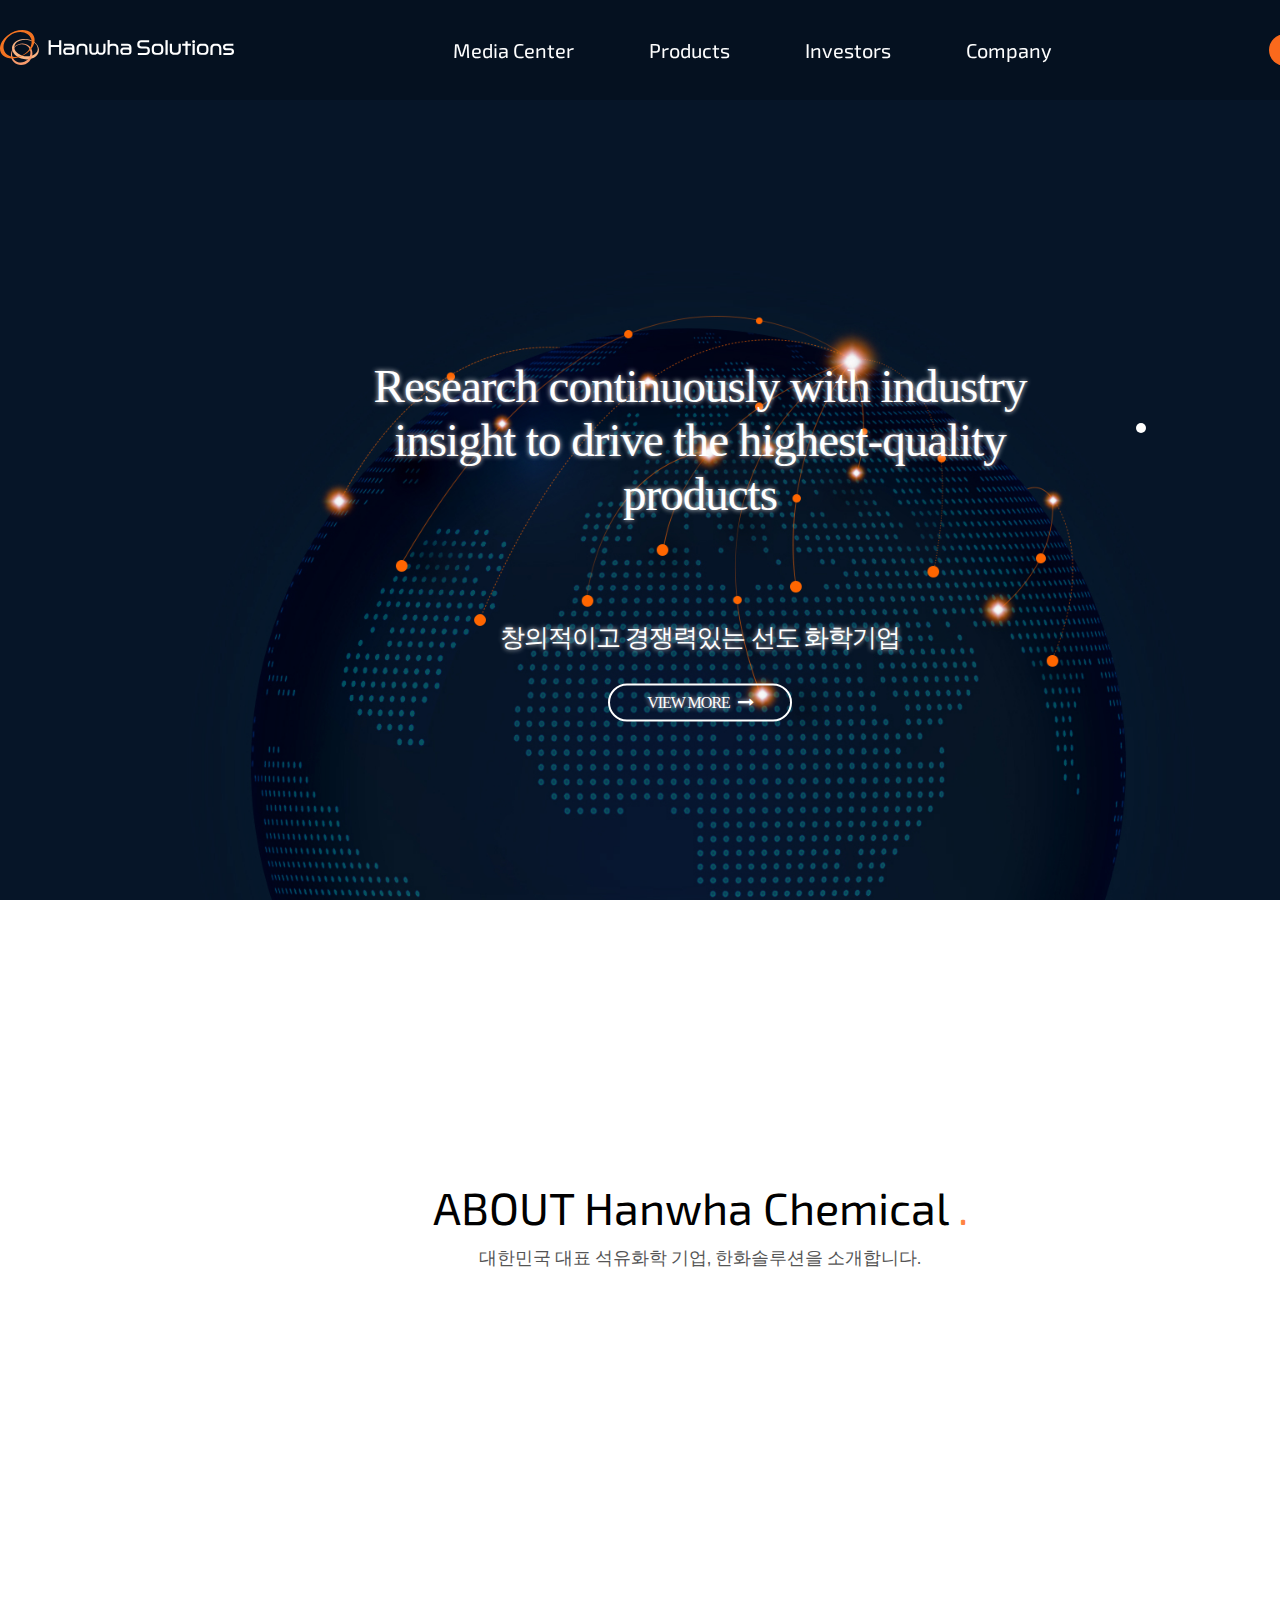
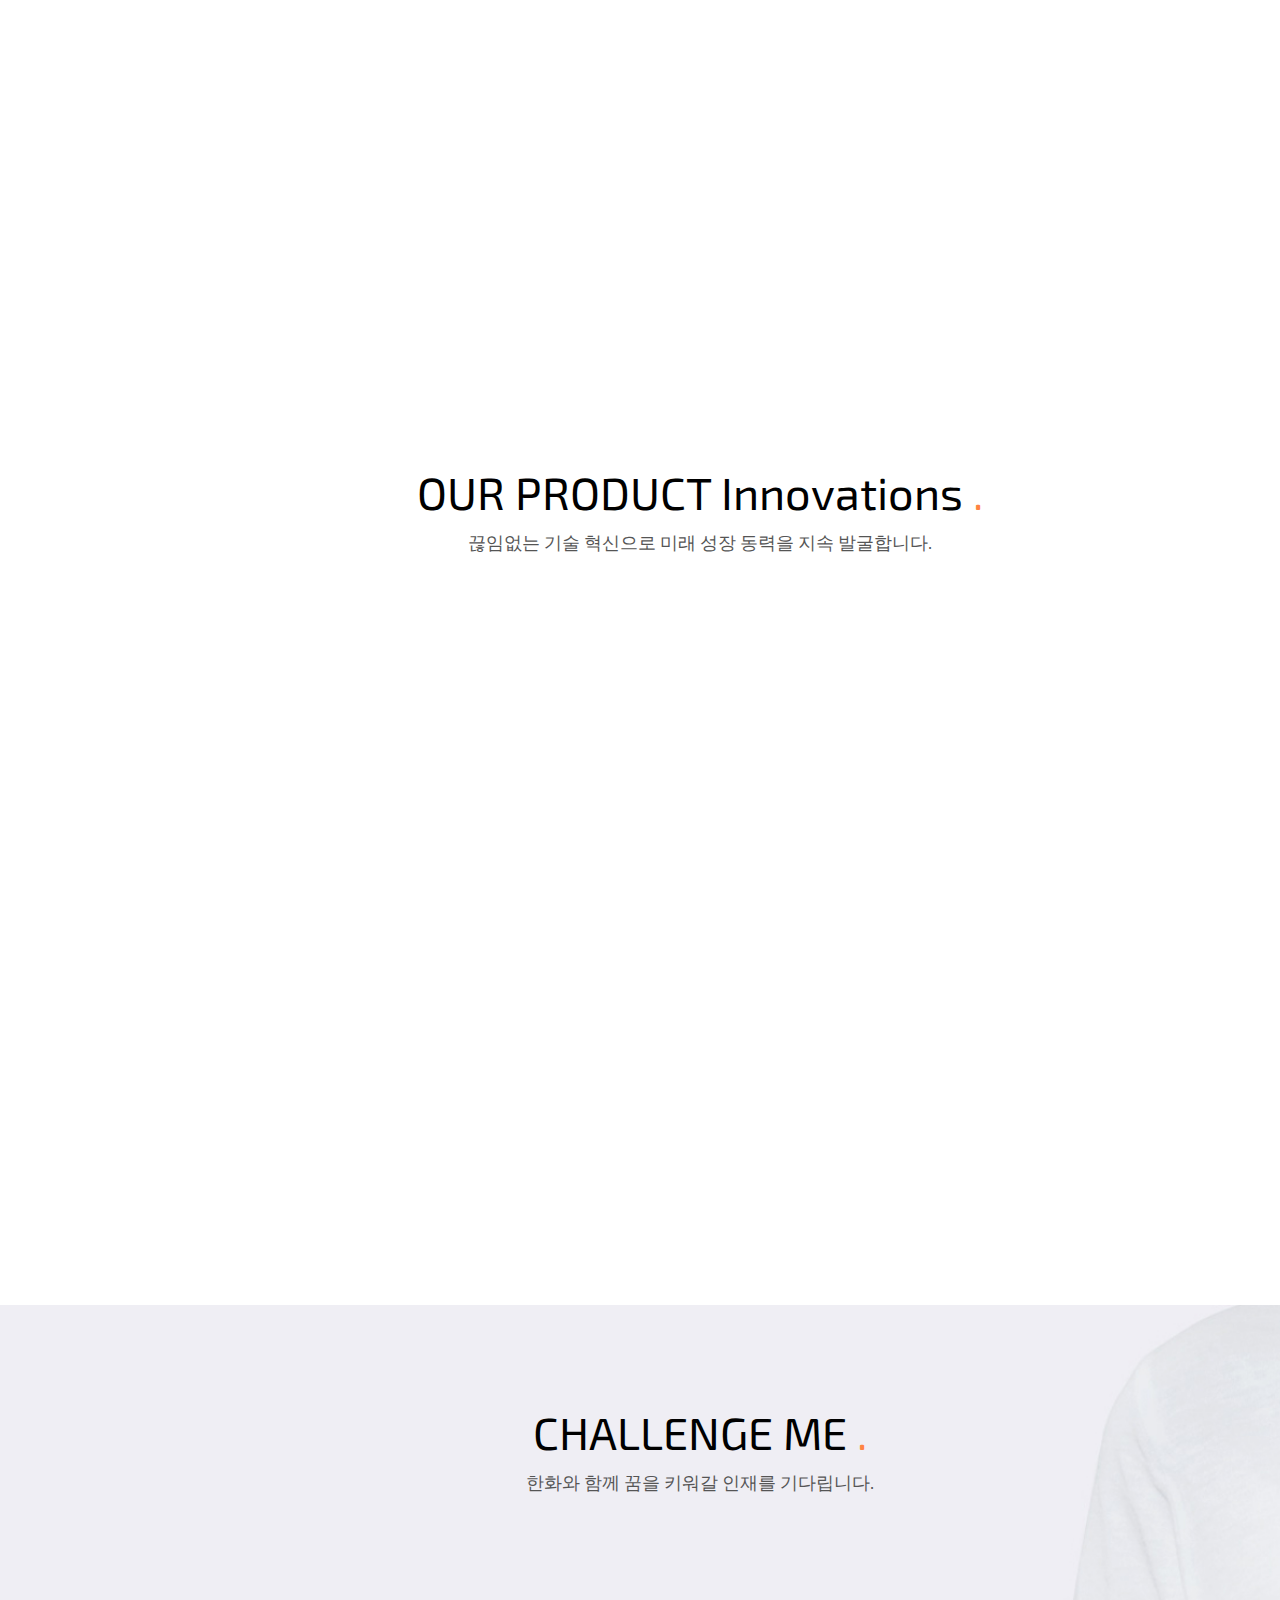
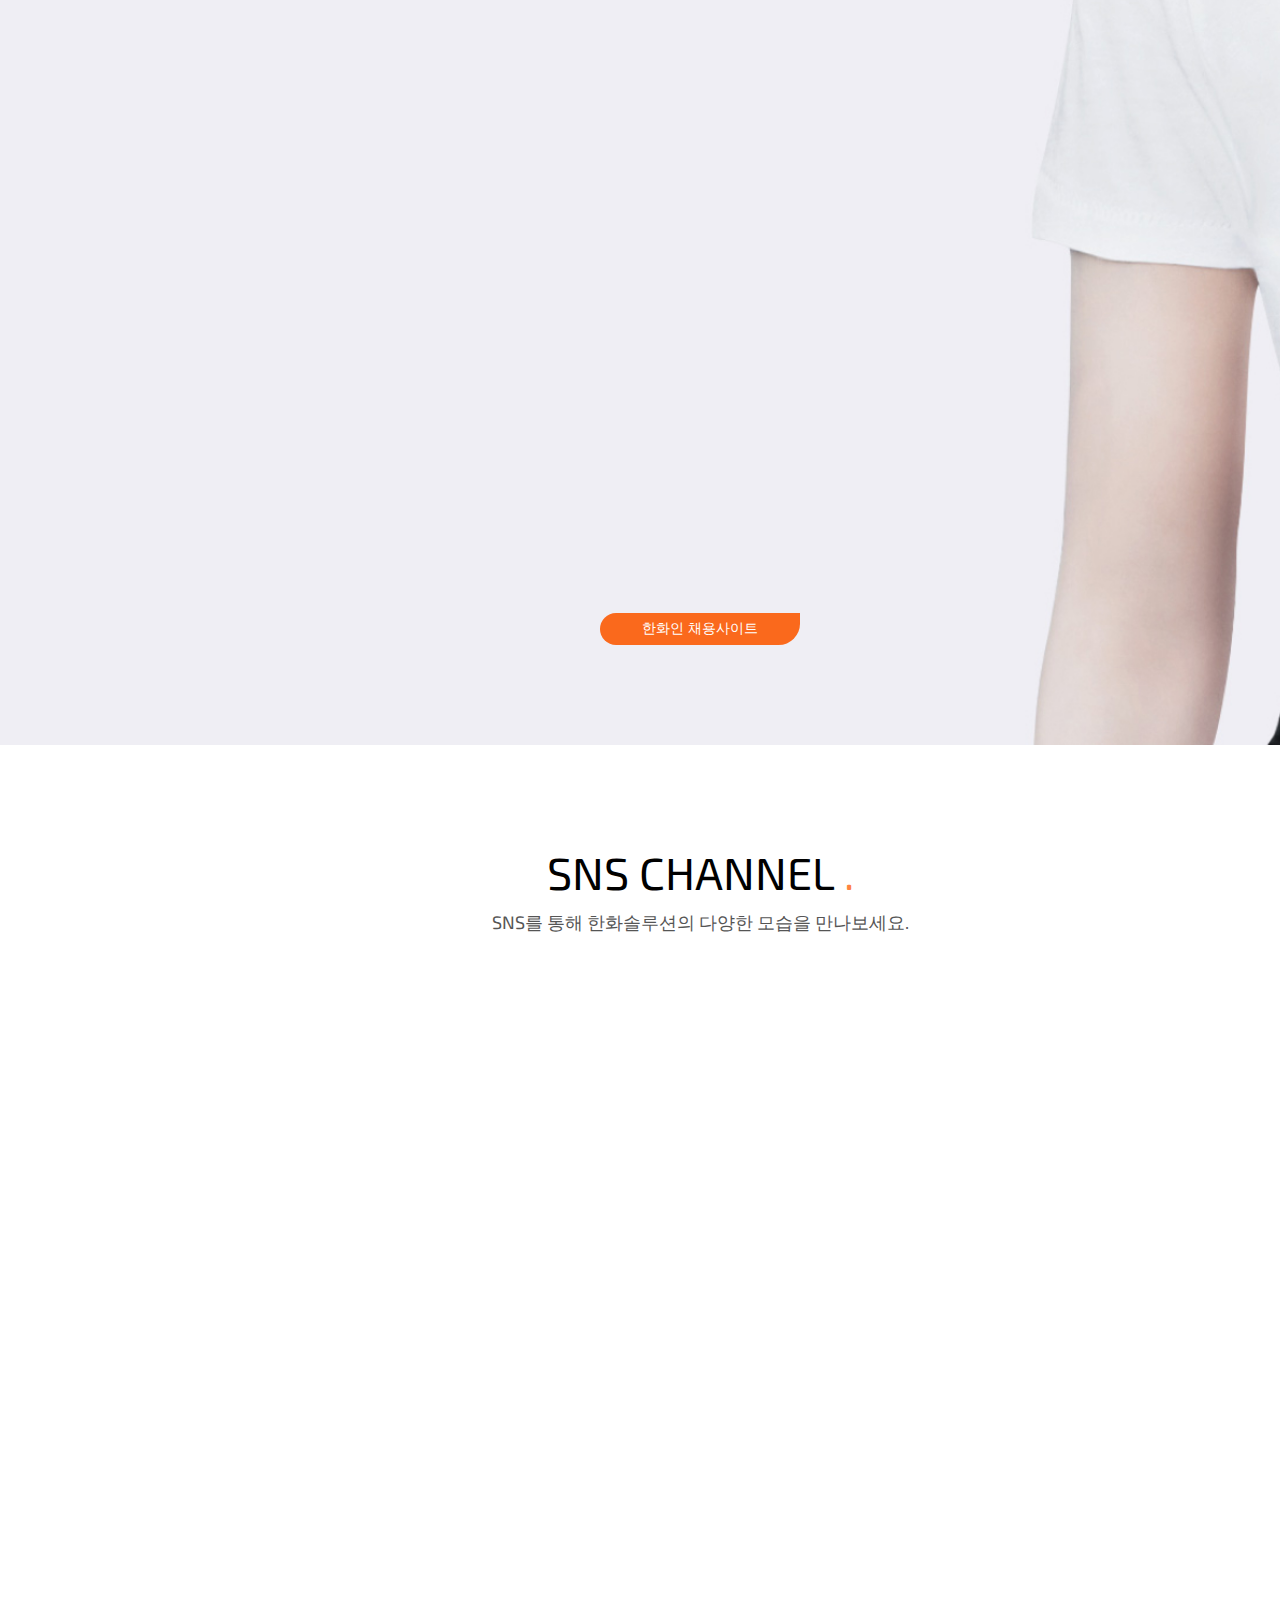
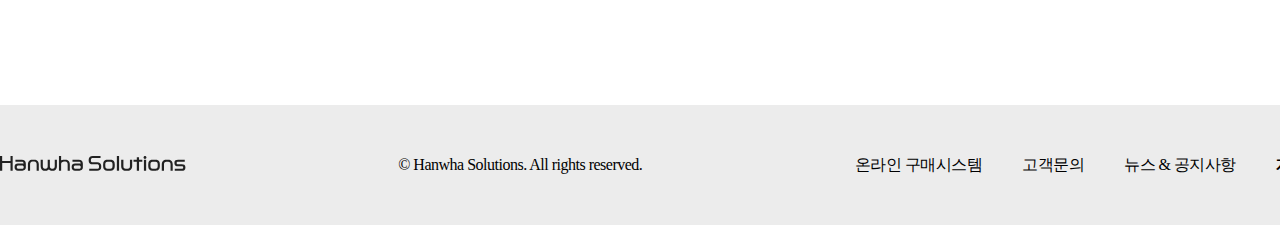
<file: index.html>
<!DOCTYPE html>
<html lang="ko">

<head>
    <meta charset="UTF-8">
    <title> 김민주 - 한화솔루션 </title>
    <link rel="shoutcut icon" href="./images/fv.svg">
    <link rel="stylesheet" href="./css/style.css">
    <!-- font-awesome - text icons  -->
    <link rel="stylesheet" href="./css/font-awesome.min.css">
    <!-- wow.js site - https://animate.style/ -->
    <link rel="stylesheet" href="https://cdnjs.cloudflare.com/ajax/libs/animate.css/4.1.1/animate.min.css">
    <script src="https://cdnjs.cloudflare.com/ajax/libs/wow/1.1.2/wow.min.js"></script>
    <script>
        new WOW().init();
        // wow.js 인스턴스 생성 
        // .init()-wow.js 초기화 메서드  
    </script>
</head>

<body>


    <div id="wrap">
        <!-- =============================================
            // header 
        ============================================== -->
        <header>
            <div class="headerInner">
                <!-- logo -->
               
                <h1 class="logo">                    
                    <a href="./index.html">
                        <img src="./images/logo.en.svg" alt="한화솔루션로고">
                    </a>
                </h1>
                <!-- center menu -->
               
                <nav class="gnb">
                   
                    <ul>
                        <li><a href="#">Media Center</a></li>
                        <li><a href="#">Products</a></li>
                        <li><a href="#">Investors</a></li>
                        <li><a href="#">Company</a></li>
                    </ul>
                </nav>
                <!-- right menu -->
                <a href="https://www.hanwhain.com/web/index.do" class="orBtn"> CAREER </a>
            </div>
        </header>
        <!-- =============================================
            // main 
        ============================================== -->
        <section class="main">
            <div class="mainTitle">
                <!-- title -->
                <h2>
                    Research continuously with industry <br>
                    insight to drive the highest-quality products
                </h2>
                <!-- text -->
                <p>창의적이고 경쟁력있는 선도 화학기업</p>
                <!-- btn -->
                <a href="https://hcc.hanwha.co.kr/ko/company/introduction" class="view">VIEW MORE

                    
                    <i class="fa fa-long-arrow-right"></i>
                </a>


            </div>

            <!-- animation -->
            <!-- .ani>.round -->
            <div class="ani">
                <div class="round"></div>
            </div>
        </section>
        <!-- =============================================
            // about
        ============================================== -->
        <section class="about">
            <div class="aboutInner">
                <!-- title -->
                <!-- .title>h2+p -->
                <div class="title">
                    <h2> ABOUT Hanwha Chemical <span>.</span> </h2>
                    <p>대한민국 대표 석유화학 기업, 한화솔루션을 소개합니다.</p>
                </div>
                <!-- contents -->                
                <ul class="wow animate__animated animate__fadeInLeft">
                    <li>
                        <a href="#">
                            <!-- img scale animation-->
                            <p class="scale"><img src="./images/about_1.jpg" alt="회사소개"></p>
                            <!-- text -->                           
                            <div class="text">
                                <h3>회사소개</h3>
                                <p>삶의 가치를 높이는 기술기업, 한화솔루션</p>
                                <p class="more">MORE</p>
                            </div>
                        </a>
                    </li>
                    <li>
                        <a href="#">
                            <!-- img scale animation-->
                            <p class="scale"><img src="./images/about_2.jpg" alt="중앙연구소"></p>
                            <!-- text -->
                            <div class="text">
                                <h3>중앙연구소</h3>
                                <p>한결같은 자세로 기술 개발에 전념해 오고 있습니다.</p>
                                <p class="more">MORE</p>
                            </div>
                        </a>
                    </li>
                    <li>
                        <a href="#">
                            <!-- img scale animation-->
                            <p class="scale"><img src="./images/about_3.jpg" alt="투자정보"></p>
                            <!-- text -->
                            <div class="text">
                                <h3>투자정보</h3>                               
                                <p>한화솔루션의 주요 경영 사항을 제공합니다.</p>
                                <p class="more">MORE</p>
                            </div>
                        </a>
                    </li>
                </ul>

            </div>
        </section>
        <!-- =============================================
            // innovation
        ============================================== -->
        <section class="innovation">
            <div class="innovationInner">
                <div class="title">
                    <h2> OUR PRODUCT Innovations <span>.</span> </h2>
                    <p>끊임없는 기술 혁신으로 미래 성장 동력을 지속 발굴합니다. </p>
                </div>
                <!-- contents -->
                <div class="imgBox wow animate__animated animate__fadeInRight">
                   
                    <div class="inner">
                        <!-- 흰박스 -->
                        <h3>01<span>.</span>
                            Chlorinated Polyvinyl Chloride
                        </h3>
                        <!-- 그레이 박스 -->
                        
                        <div class="bottom">
                            <p>
                                한화솔루션은 국내에서 처음으로 자체 기술로 CPVC를 생산하는데 성공하고 <br>
                                2017년 울산 제2공장에 연산 3만톤 규모의 공중을 건설해 생산중입니다.
                            </p>
                            <div class="button">
                                <a href="#" class="orBtn">제품상세보기</a>
                            </div>
                        </div>
                    </div>
                </div>
            </div>
        </section>
        <!-- =============================================
            // me
        ============================================== -->
        <section class="me">
            <div class="meInner">
                <div class="title">
                    <h2> CHALLENGE ME <span>.</span> </h2>
                    <p>한화와 함께 꿈을 키워갈 인재를 기다립니다. </p>
                </div>
                <!-- contents -->        
                <div class="list wow animate__animated animate__fadeInLeft">
                    <ul>
                        <li>
                            <h3><span><i class="fa fa-briefcase"></i></span>
                                직무 특성 및 소개
                            </h3>
                            <p>
                                한국 산업의 역사를 이끌어 온 한화솔루션이 미래를 선도하는 글로벌 케미칼 리더로 함께 성장해 나갈 인재를 모집합니다. <br>
                                글로벌 시장 진출 및 사업다각화가 본격화됨에 따라 체계적 · 전문적인 인재 육성의 중요성을 인식하고, 그에 걸맞은 다양한 교육프로그램과 인사제도를 폭넓게
                                실시하고 있습니다.
                            </p>
                            <!-- more버튼 -->
                           
                            <a href="#" class="more">
                                MORE
                              
                                <i class="fa fa-chevron-right"></i>
                            </a>


                        </li>
                        <li>
                            <h3><span><i class="fa fa-user-circle-o"></i></span>
                                인재상
                            </h3>
                            <p>
                                한화는 신용과 의리에 기반하여 ‘도전, 헌신, 정도’를 3대 핵심가치로 삼는 인재상을 추구합니다.
                            </p>

                            <!-- 3대 가치 상세내용  -->
                           
                            <ul class="in">
                                <li>
                                    <em>Challenge</em>
                                    <p>기존의 틀에 안주하지 않고 변화와 혁신을 통해 최고를 추구하는 도전적인 한화인</p>
                                </li>
                                <li>
                                    <em>Dedication</em>
                                    <p>회사, 고객, 동료와의 인연을 소중히 여기고 큰 목표를 위해 혼신의 힘을 다하는 헌신적인 한화인</p>
                                </li>
                                <li>
                                    <em>Integrity</em>
                                    <p>자긍심을 바탕으로 원칙에 따라 바르고 공정하게 행동하는 정도의 한화인</p>
                                </li>
                            </ul>

                            <!-- more버튼 -->
                           
                            <a href="#" class="more">
                                MORE
                               
                                <i class="fa fa-chevron-right"></i>
                            </a>

                        </li>
                    </ul>
                </div>
                <!-- 한화인 채용사이트 버튼 -->
                <div class="button">
                    <a href="#" class="orBtn">
                        한화인 채용사이트
                    </a>
                </div>
            </div>
        </section>
        <!-- =============================================
            // sns
        ============================================== -->
        <section class="sns">
            <div class="snsInner">
                <div class="title">
                    <h2> SNS CHANNEL <span>.</span> </h2>
                    <p>SNS를 통해 한화솔루션의 다양한 모습을 만나보세요.</p>
                </div>
                <!-- contents -->
               
                <ul class="wow animate__animated animate__fadeInRight">
                    <li>
                        <a href="#">
                            <p class="ani"><img src="./images/sns_1.jpg" alt="청년의 꿈을 응원"></p>
                            <!-- text -->
                           
                            <div class="snsBottom">
                                <p class="color">동호회</p>
                                <p>한화 중앙연구소, '청년의 꿈'을 응원!</p>
                                <p class="time"> <span>2024.06.28 14:00 PM</span></p>
                            </div>
                        </a>
                    </li>
                    <li>
                        <a href="#">
                            <p class="ani"><img src="./images/sns_2.jpg" alt="친환경 지원사업 업무 협약식"></p>
                            <!-- text -->
                            <div class="snsBottom">
                                <p class="color">뉴스</p>
                                <p>한화 중앙연구소, 친환경 지원사업 업무 협약식</p>
                                <p class="time"> <span>2024.06.28 14:00 PM</span></p>
                            </div>
                        </a>
                    </li>
                    <li>
                        <a href="#">
                            <p class="ani"><img src="./images/sns_3.jpg" alt="자동차에 색을 입히는 기술"></p>
                            <!-- text -->
                            <div class="snsBottom">
                                <p class="color">한화캐스트</p>
                                <p>자동차에 색을 입히는 기술, 아크릴 수지 도료</p>
                                <p class="time"> <span>2024.06.28 14:00 PM</span></p>
                            </div>
                        </a>
                    </li>
                </ul>
            </div>
        </section>
        <!-- =============================================
            // footer
        ============================================== -->
        <footer>
            <div class="footerInner">
              
                <div class="blogo">
                    <a href="./index.html"><img src="./images/blogo.svg" alt="logo"></a>
                </div>
              
                <div class="copyright">
                    <p>&copy;
                        <a href="mailto:hanwha@hanwha.com"> Hanwha Solutions. </a>
                        All rights reserved. </p>
                </div>
               
                <ul class="blist">
                    <li><a href="#">온라인 구매시스템</a></li>
                    <li><a href="#">고객문의</a></li>
                    <li><a href="#">뉴스 &#38; 공지사항</a></li>
                    <li><a href="#"> <strong>개인정보처리방침</strong> </a></li>
                </ul>
            </div>
        </footer>
    </div>
</body>

</html>
</file>
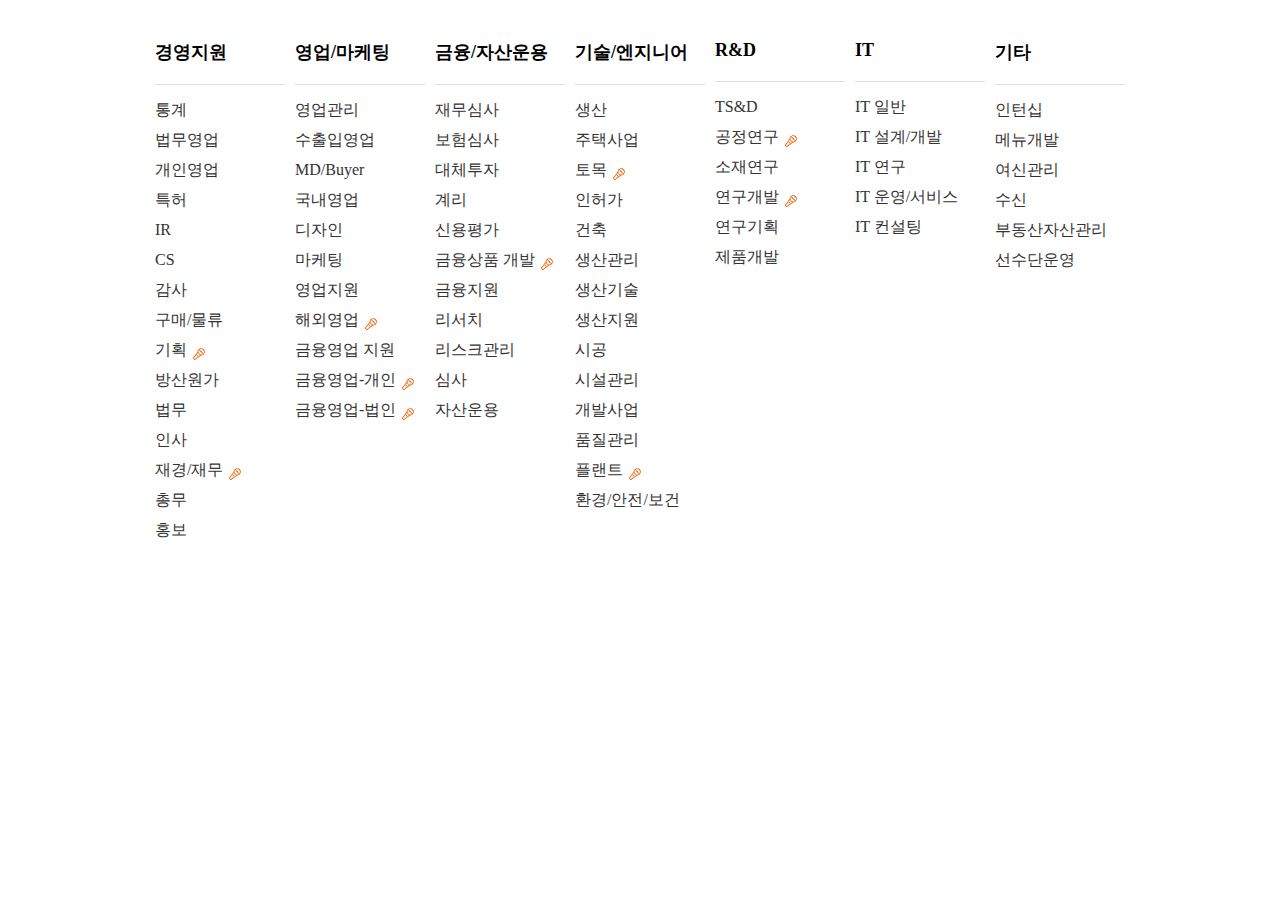
<file: list.html>
<!DOCTYPE html>
<html lang="en">

<head>
    <meta charset="UTF-8">
    <meta name="viewport" content="width=device-width, initial-scale=1.0">
    <title>김민주-한화인메뉴코딩</title>
    <style>
        * {
            margin: 0;
            padding: 0;
        }

        li {
            list-style: none;
        }

        a {
            text-decoration: none;
            color: #333;
        }

        a:hover {
            color: #f36e1c;
        }

        #menu {
            width: 970px;
            margin: 30px auto;
            display: flex;
            justify-content: space-between;
            /* border: 1px solid red; */
        }

        #menu .box {
            width: 130px;
        }

        #menu .box h1 {
            font-size: 18px;
            margin: 10px 0;
            border-bottom: 1px solid #ddd;
            padding-bottom: 20px;
        }

        #menu .box ul li {
            height: 30px;
            line-height: 30px;
        }

        a.mic {
            position: relative;
            /* border:1px solid red; */
        }

        a.mic::before {
            content: "";
            background: url("./images/ic_mic.png")no-repeat 0 0;
            width: 12px;
            height: 12px;
            position: absolute;
            right: -18px;
            top: 7px;

        }  
        a.mic:hover::before {            
            right:-25px
        }
    </style>
</head>

<body>

    <!-- #menu>.box*7>ul>li*5>a -->
    <div id="menu">
        <div class="box">
            <h1>경영지원</h1>
            <ul>
                <li><a href="#">통계</a></li>
                <li><a href="#">법무영업</a></li>
                <li><a href="#">개인영업</a></li>
                <li><a href="#">특허</a></li>
                <li><a href="#">IR</a></li>
                <li><a href="#">CS</a></li>
                <li><a href="#">감사</a></li>
                <li><a href="#">구매/물류</a></li>
                <li><a href="#" class="mic">기획</a></li>
                <li><a href="#">방산원가</a></li>
                <li><a href="#">법무</a></li>
                <li><a href="#">인사</a></li>
                <li><a href="#" class="mic">재경/재무</a></li>
                <li><a href="#">총무</a></li>
                <li><a href="#">홍보</a></li>
            </ul>
        </div>
        <div class="box">
            <h1>영업/마케팅</h1>
            <ul>
                <li><a href="#">영업관리</a></li>
                <li><a href="#">수출입영업</a></li>
                <li><a href="#">MD/Buyer</a></li>
                <li><a href="#">국내영업</a></li>
                <li><a href="#">디자인</a></li>
                <li><a href="#">마케팅</a></li>
                <li><a href="#">영업지원</a></li>
                <li><a href="#" class="mic">해외영업</a></li>
                <li><a href="#">금융영업 지원</a></li>
                <li><a href="#" class="mic">금융영업-개인</a></li>
                <li><a href="#" class="mic">금융영업-법인</a></li>
            </ul>
        </div>
        <div class="box">
            <h1>금융/자산운용</h1>
            <ul>
                <li><a href="#">재무심사</a></li>
                <li><a href="#">보험심사</a></li>
                <li><a href="#">대체투자</a></li>
                <li><a href="#">계리</a></li>
                <li><a href="#">신용평가</a></li>
                <li><a href="#" class="mic">금융상품 개발</a></li>
                <li><a href="#">금융지원</a></li>
                <li><a href="#">리서치</a></li>
                <li><a href="#">리스크관리</a></li>
                <li><a href="#">심사</a></li>
                <li><a href="#">자산운용</a></li>
            </ul>
        </div>
        <div class="box">
            <h1>기술/엔지니어</h1>
            <ul>
                <li><a href="#">생산</a></li>
                <li><a href="#">주택사업</a></li>
                <li><a href="#" class="mic">토목</a></li>
                <li><a href="#">인허가</a></li>
                <li><a href="#">건축</a></li>
                <li><a href="#">생산관리</a></li>
                <li><a href="#">생산기술</a></li>
                <li><a href="#">생산지원</a></li>
                <li><a href="#">시공</a></li>
                <li><a href="#">시설관리</a></li>
                <li><a href="#">개발사업</a></li>
                <li><a href="#">품질관리</a></li>
                <li><a href="#" class="mic">플랜트</a></li>
                <li><a href="#">환경/안전/보건</a></li>
            </ul>
        </div>
        <div class="box">
            <h1>R&D</h1>
            <ul>
                <li><a href="#">TS&D</a></li>
                <li><a href="#" class="mic">공정연구</a></li>
                <li><a href="#">소재연구</a></li>
                <li><a href="#" class="mic">연구개발</a></li>
                <li><a href="#">연구기획</a></li>
                <li><a href="#">제품개발</a></li>
            </ul>
        </div>
        <div class="box">
            <h1>IT</h1>
            <ul>
                <li><a href="#">IT 일반</a></li>
                <li><a href="#">IT 설계/개발</a></li>
                <li><a href="#">IT 연구</a></li>
                <li><a href="#">IT 운영/서비스</a></li>
                <li><a href="#">IT 컨설팅</a></li>
            </ul>
        </div>
        <div class="box">
            <h1>기타</h1>
            <ul>
                <li><a href="#">인턴십</a></li>
                <li><a href="#">메뉴개발</a></li>
                <li><a href="#">여신관리</a></li>
                <li><a href="#">수신</a></li>
                <li><a href="#">부동산자산관리</a></li>
                <li><a href="#">선수단운영</a></li>
            </ul>
        </div>

    </div>
</body>

</html>
</file>
<file: css/style.css>
@charset "UTF-8";

/* font */
@import url('https://fonts.googleapis.com/css?family=Exo+2|Noto+Sans+KR');
* { margin: 0; padding: 0; } 
h1,
h2,
h3,
h4,
h5,
h6 { margin: 0; padding: 0; } 
a { text-decoration: none; color: inherit; /* 부모 글자색 상속받음 */}
li { list-style: none; } 
a img { border: none; } 
/* 하위버젼브라우저에 a안에 들어가있는 img 줄 없앰 */

/* layout */
#wrap { width: 100%; min-width: 1400px; } 
/* =======================================================================================
 // header 
=========================================================================================*/
#wrap header { width: 100%; height: 100px; background-color: #051120; position: fixed; top: 0; left: 0; z-index: 99999999; } 
#wrap header .headerInner { width: 1400px; height: 100%; margin: 0 auto; 
 display: flex; align-items: center; justify-content: space-between; color: #fff; font-family: 'Exo 2'; } 
#wrap header .headerInner .gnb ul { display: flex; width: 600px; justify-content: space-between; }
#wrap header .headerInner .gnb ul li a { font-size: 20px; display: block; } 
#wrap header .headerInner .gnb ul li a:hover,
#wrap header .headerInner .gnb ul li a:focus { color: #ff8342; } 
/* 버튼스타일 세팅 - career, 제품상세보기, 한화인 채용사이트 */
.orBtn { display: block;
 padding: 1px 40px; /* 상하 1, 좌우 40 */
 line-height: 30px; font-size: 14px; background-color: #fa691c; text-align: center; border-top-left-radius: 30px; border-top-right-radius: 0; border-bottom-left-radius: 30px; border-bottom-right-radius: 40px; transition: .5s; } 
.orBtn:hover { background-color: #d83d00; } 
#wrap section.main { width: 100%; height: 1080px; /* no-repeat 배경이 반복하지 않도록 설정 */
 /* center - x, y 좌표 center */
 /* cover - 배경 영역을 덮기 */
 background: url("../images/main-visual.jpg")no-repeat center/cover; background-attachment: fixed; /* background-attachment: fixed; 스크롤 내렸을때 이미지 고정 */
 position: relative; min-width: 1400px; } 
#wrap section.main .mainTitle { color: #fff; text-align: center; letter-spacing: -1px; position: absolute; top: 50%; left: 50%; transform: translate(-50%, -50%); text-shadow: 0 0 5px rgba(255, 255, 255, 0.9); /* text-shadow - x,y,blur,color,opacity */
 z-index: 2; } 
#wrap section.main .mainTitle h2 { font-size: 47px; margin-bottom: 100px; font-weight: normal; /* bold 해제*/}
#wrap section.main .mainTitle p { font-size: 25px; margin-bottom: 30px; } 
#wrap section.main .mainTitle a.view { display: block; width: 180px; padding: 8px 0; font-size: 16px; margin: 0 auto; border: 2px solid #fff; border-radius: 40px; overflow: hidden; /* 마스크처리 */
 position: relative; } 
#wrap section.main .mainTitle a.view::before { content: ""; width: 0; height: 100%; background-color: rgba(255, 255, 255, 0); /* 흰색의 투명도 0 */
 position: absolute; left: 0; top: 0; transition: .3s; } 
#wrap section.main .mainTitle a.view:hover::before { content: ""; width: 100%; background-color: rgba(255, 255, 255, 0.3); } 
#wrap section.main .mainTitle a.view i { margin-left: 5px; } 
#wrap section.main .ani { position: relative; width: 980px; height: 320px; z-index: 1; left: 50%; top: 50%; transform: translate(-50%, -50%); /* border:1px solid red; */}
#wrap section.main .ani .round { position: absolute; top: 15%; left: 95%; width: 10px; height: 10px; background-color: #fff; border-radius: 50%; transform: translate(-50%, -50%); animation: dot 2s linear infinite; /* infinite 무한반복 */
 /* linear 처음부터 끝까지 일정한 속도 유지 */}
@keyframes dot { 
 0% { width: 10px; height: 10px; opacity: 0.3; } 
 50% { width: 50px; height: 50px; opacity: 0.2; } 
 100% { width: 100px; height: 100px; opacity: 0; } 
 }
/* =======================================
 // title - about, innovation, me, sns 
=========================================*/
.title { font-family: 'Exo 2'; text-align: center; color: #000; } 
.title h2 { font-size: 45px; margin-bottom: 12px; font-weight: normal; } 
.title h2 span { color: #ff8342; } 
.title p { color: #555; font-size: 18px; } 
/* =======================================
 // about
=========================================*/
#wrap section.about { width: 100%; background-color: #fff; height: 685px; padding: 100px 0; /* border: 1px solid blue; */}
#wrap section.about .aboutInner { width: 1400px; height: 100%; margin: 0 auto; /* border: 1px solid red; */}
#wrap section.about .aboutInner ul { display: flex; justify-content: space-between; margin-top: 60px; width: 1400px; /* border:1px solid red; */}
#wrap section.about .aboutInner ul li { width: 454px; } 
#wrap section.about .aboutInner ul li a { display: block; } 
/* =============== img =============== */
#wrap section.about .aboutInner ul li a p.scale { width: 100%; height: 390px; overflow: hidden; /* 마스크처리 */}
#wrap section.about .aboutInner ul li a p.scale img { width: 100%; height: 100%; transition: .8s; /* 애니메이션 0.8초 */}
/* hover */
#wrap section.about .aboutInner ul li a:hover p.scale img { transform: scale(1.2); /* 120% 확대 */}
/* =============== text =============== */
#wrap section.about .aboutInner ul li a .text { margin-top: 30px; } 
#wrap section.about .aboutInner ul li a .text h3 { font-size: 20px; margin-bottom: 10px; } 
#wrap section.about .aboutInner ul li a .text p { font-size: 16px; margin-bottom: 30px; } 
#wrap section.about .aboutInner ul li a .text .more { /* display: block; */
 padding-left: 40px; font-weight: bold; position: relative; font-family: 'Exo 2'; /* 기준점 */}
#wrap section.about .aboutInner ul li a .text .more:hover { color: rgba(0, 0, 0, 0.7); } 
#wrap section.about .aboutInner ul li a .text .more::before { content: '\f178'; font-family: FontAwesome; width: 30px; height: 30px; line-height: 30px; background-color: #ff8342; border-radius: 50%; position: absolute; left: 1px; top: -2px; color: #fff; } 
/* =======================================
 // innovation
=========================================*/
#wrap section.innovation { width: 100%; background-color: #fff; height: 740px; padding: 100px 0; /* border: 1px solid blue; */}
#wrap section.innovation .innovationInner { width: 1400px; height: 100%; margin: 0 auto; /* border: 1px solid blue; */}
#wrap section.innovation .innovationInner .imgBox { width: 1400px; height: 540px; background: url("../images/product_1.jpg")no-repeat center/cover; margin-top: 60px; position: relative; } 
#wrap section.innovation .innovationInner .imgBox .inner { width: 80%; box-shadow: 10px 10px 20px rgba(0, 0, 0, 0.25); position: absolute; left: 50%; bottom: -50px; transform: translateX(-50%); } 
#wrap section.innovation .innovationInner .imgBox .inner h3 { font-size: 24px; padding: 25px 35px; background-color: #fff; font-family: 'Exo 2'; font-weight: 500; } 
#wrap section.innovation .innovationInner .imgBox .inner h3 span { color: #ff8342; } 
/* 그레이박스 */
#wrap section.innovation .innovationInner .imgBox .inner .bottom { background-color: #3a3c4e; padding: 35px 70px 35px 68px; /* 상, 오, 하, 왼 */
 color: #fff; display: flex; justify-content: space-between; align-items: center; } 
#wrap section.innovation .innovationInner .imgBox .inner .bottom p { font-size: 15px; line-height: 1.6; } 
/* =======================================
 // me
=========================================*/
#wrap section.me { background: url("../images/section.me.jpg")no-repeat center/cover; width: 100%; position: relative; padding: 100px 0; height: 840px; } 
#wrap section.me .meInner { width: 1400px; height: 100%; /* border: 1px solid red; */
 min-width: 1400px; margin: 0 auto; } 
/* list */
#wrap section.me .meInner .list { width: 1400px; margin-top: 60px; border-top: 1px solid #000; min-width: 1400px; } 
#wrap section.me .meInner .list>ul>li { padding: 30px 30px 50px 25px; /* 상,오,하,왼 25px*/}
#wrap section.me .meInner .list>ul>li h3 { position: relative; margin: 20px 0; font-size: 18px; } 
#wrap section.me .meInner .list>ul>li h3>span { color: #ff8342; position: absolute; left: -25px; } 
#wrap section.me .meInner .list>ul>li p { line-height: 1.6; margin-bottom: 20px; } 
#wrap section.me .meInner .list>ul>li a.more { position: relative; font-weight: bold; font-family: 'Exo 2'; } 
#wrap section.me .meInner .list>ul>li a.more:hover,
#wrap section.me .meInner .list>ul>li a.more:hover i { opacity: .7; } 
/* 화살표 아이콘 */
#wrap section.me .meInner .list>ul>li a.more i { color: #ff8342; font-size: 14px; margin-left: 5px; position: absolute; top: 5px; } 
/* 인재상 상세 리스트 */
#wrap section.me .meInner .list ul.in { margin-bottom: 30px; } 
#wrap section.me .meInner .list ul.in li { display: flex; margin-bottom: 10px; } 
#wrap section.me .meInner .list ul.in li em { width: 12%; } 
#wrap section.me .meInner .list ul.in li p { width: 88%; position: relative; } 
#wrap section.me .meInner .list ul.in li p::before { content: ""; width: 4px; height: 4px; background-color: #ff8342; position: absolute; left: -40px; top: 10px; } 
/* 한화인 채용사이트 버튼 */
#wrap section.me .button { width: 200px; position: absolute; left: 50%; bottom: 100px; transform: translateX(-50%); } 
#wrap section.me .button a { color: #fff; } 
/* =======================================
 // sns
=========================================*/
#wrap section.sns { width: 100%; height: 760px; padding: 100px 0; background-color: #fff; /* border: 1px solid #000; */}
#wrap section.sns .snsInner { width: 1400px; height: 100%; /* border: 1px solid blue; */
 margin: 0 auto; } 
#wrap section.sns .snsInner ul { width: 100%; height: 400px; display: flex; justify-content: space-between; margin-top: 60px; gap: 18px; } 
#wrap section.sns .snsInner ul li a { display: block; width: 100%; height: 100%; } 
#wrap section.sns .snsInner ul li a p.ani { overflow: hidden; width: 100%; height: 100%; position: relative; z-index: 9; } 
#wrap section.sns .snsInner ul li a p.ani img { width: 100%; height: 100%; } 
#wrap section.sns .snsInner ul li a p.ani::before { content: ""; width: 100%; height: 0; transition: .5s; background-color: rgba(255, 135, 66, 0.8); position: absolute; left: 0; top: 0;}
#wrap section.sns .snsInner ul li a:hover p.ani::before { height: 100%; } 
/* blog 글씨 */
#wrap section.sns .snsInner ul li a p.ani::after { content: 'BLOG'; font-family: 'Exo 2'; color: #fff; font-size: 20px; padding: 7px 35px; border-radius: 50px; position: absolute; top: 50%; left: 50%; transform: translate(-50%, -50%); border: 1px solid #fff; transition: .5s; opacity: 0; } 
#wrap section.sns .snsInner ul li a:hover p.ani::after { opacity: 1; } 
/* text */
#wrap section.sns .snsInner ul li a .snsBottom { width: 100%; padding: 30px 0 20px 0; } 
#wrap section.sns .snsInner ul li a .snsBottom p.color { color: #ff8342; font-weight: normal; margin-bottom: 5px; font-size: 15px;}
#wrap section.sns .snsInner ul li a .snsBottom p { font-weight: bold; font-size: 18px; } 
#wrap section.sns .snsInner ul li a .snsBottom p.time { font-weight: normal; margin-top: 30px; font-size: 15px; color: #999; position: relative; padding-left: 20px; } 
#wrap section.sns .snsInner ul li a .snsBottom p.time::before { content: "\f017"; font-family: FontAwesome; font-size: 15px; position: absolute; left: 1px; top: 3px; } 
/* =======================================
 // footer
=========================================*/
#wrap footer { width: 100%; background-color: #ececec; height: 120px; } 
#wrap footer .footerInner { width: 1400px; margin: 0 auto; height: 120px; /* border: 1px solid green; */
 display: flex; justify-content: space-between; align-items: center; letter-spacing: -0.5px; } 
#wrap footer .footerInner ul { display: flex; gap: 40px; } 
#wrap footer .footerInner ul li a:hover { text-decoration: underline; } 
#wrap footer .footerInner .copyright a:hover { text-decoration: underline; }
</file>
